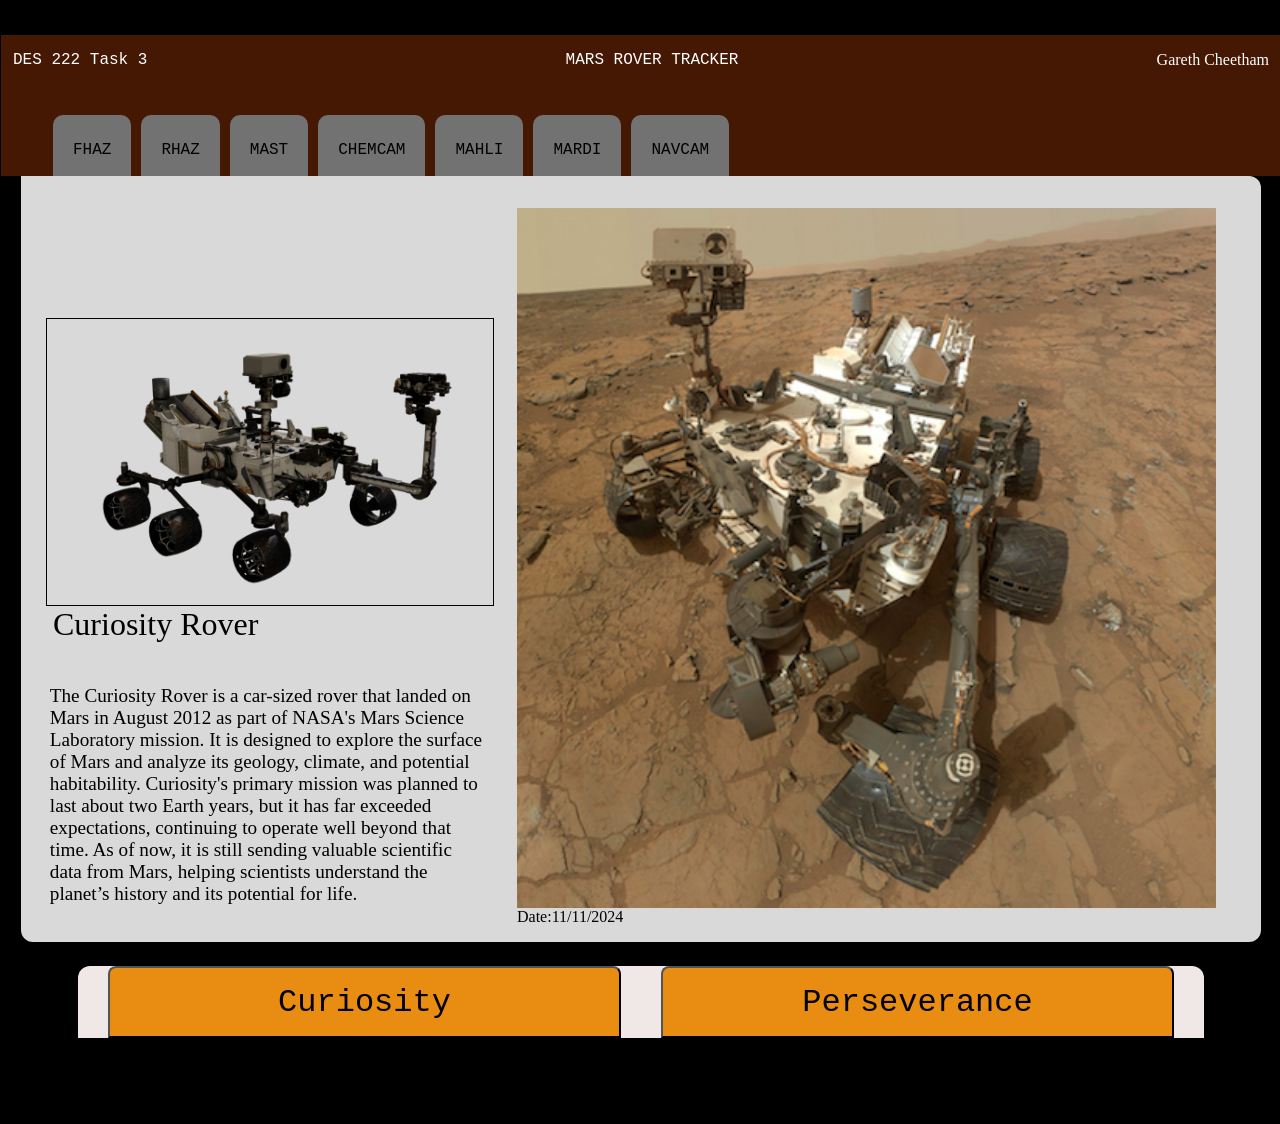
<file: index.html>
<!DOCTYPE html>
<html lang="en">
    <head>
        <meta charset="utf-8"/>
        <title>Mars Rover Tracker - Explore the Red Planet</title>
        <link rel="stylesheet" type="text/css" href="./css/index.css"/>

    </head>
    <body>
        <script src="main.js"></script>
        <!--Main Content Section-->
        <div class="desktop-one">
            <div>
                <!-- Navigation Header Selection-->
                <header class="flex-col-center-center header">
                    <div class="header__column">
                        <div class="header__row--top">
                            <p class="header__title ui text size-textxs">DES 222 Task 3</p>
                            <p class="header__title ui text size-texts">MARS ROVER TRACKER</p>
                            <p class="header__author ui text size-textxs">Gareth Cheetham</p>
                        </div>
                        <ul class="header__rowNavigation">
                            <li>
                                <button class="camera-button" data-camera="FHAZ">
                                    <p class="header__menu-item ui text size-textmd">FHAZ</p>
                                </button>
                            </li>
                            <li>
                                <button class="camera-button" data-camera="RHAZ">
                                    <p class="header__menu-item ui text size-textmd">RHAZ</p>
                                </button>
                            </li>
                            <li>
                                <button class="camera-button" data-camera="MAST">
                                    <p class="header__menu-item ui text size-textmd">MAST</p>
                                </button>
                            </li>
                            <li>
                                <button class="camera-button" data-camera="CHEMCAM">
                                    <p class="header__menu-item ui text size-textmd">CHEMCAM</p>
                                </button>
                            </li>
                            <li>
                                <button class="camera-button" data-camera="MAHLI">
                                    <p class="header__menu-item ui text size-textmd">MAHLI</p>
                                </button>
                            </li>
                            <li>
                                <button class="camera-button" data-camera="MARDI">
                                    <p class="header__menu-item ui text size-textmd">MARDI</p>
                                </button>
                            </li>
                            <li>
                                <button class="camera-button" data-camera="NAVCAM">
                                    <p class="header__menu-item ui text size-textmd">NAVCAM</p>
                                </button>
                            </li>
                        </ul>
                    </div>
                </header>

                <!--Image Gallery Section-->
                <div class="row">
                    <div class="opentab">
                        <div class="opentab__row">
                            <div class="opentab__column">
                                <img
                                    src="img/Mast Camera Highlight.png"
                                    alt="Mast Camera Image"
                                    class="opentab__highlightImage"
                                />
                                <p class="opentab__title ui text size-textmd">Mast Camera</p>
                                <p class="opentab__description ui text size-textxs">
                                    Camera Description: Lorem ipsum dolor sit ame, consectetur adipiscin elit.
                                </p>
                            </div>
                            <div class="opentab__picture">
                                <img
                                    alt="MastCam Picture"
                                    class="opentab__cameraPicture"
                                    id = "opentab-image"
                                />
                                <p class="opentab__date ui text size-texts">Date:11/11/2024</p>
                            </div>
                        </div>
                    </div>
                </div>
            </div>

            <!--Rover Selection Section-->
            <div class="row_one">
                <div class="rowcuriosity">
                    
                    <button class="rowcuriosity__button--curiosity ui button amber_a700 size-sm fill round" id = "curiosityButton"
                    onclick="switchRover('Curiosity')">Curiosity</button>

                    <button class="rowcuriosity__button--perseverance ui button yellow_900 size-xs fill round" id = "perseveranceButton"
                    onclick="switchRover('Perseverance')">Perseverance</button>
                </div>
            </div>
            <div class="rover-content">
                <div class="left-section">
                  <h1 class="opentab__title"></h1>
                  <p class="opentab__description"></p>
                </div>
              </div>
        </div>
    </body>
</html>
</file>
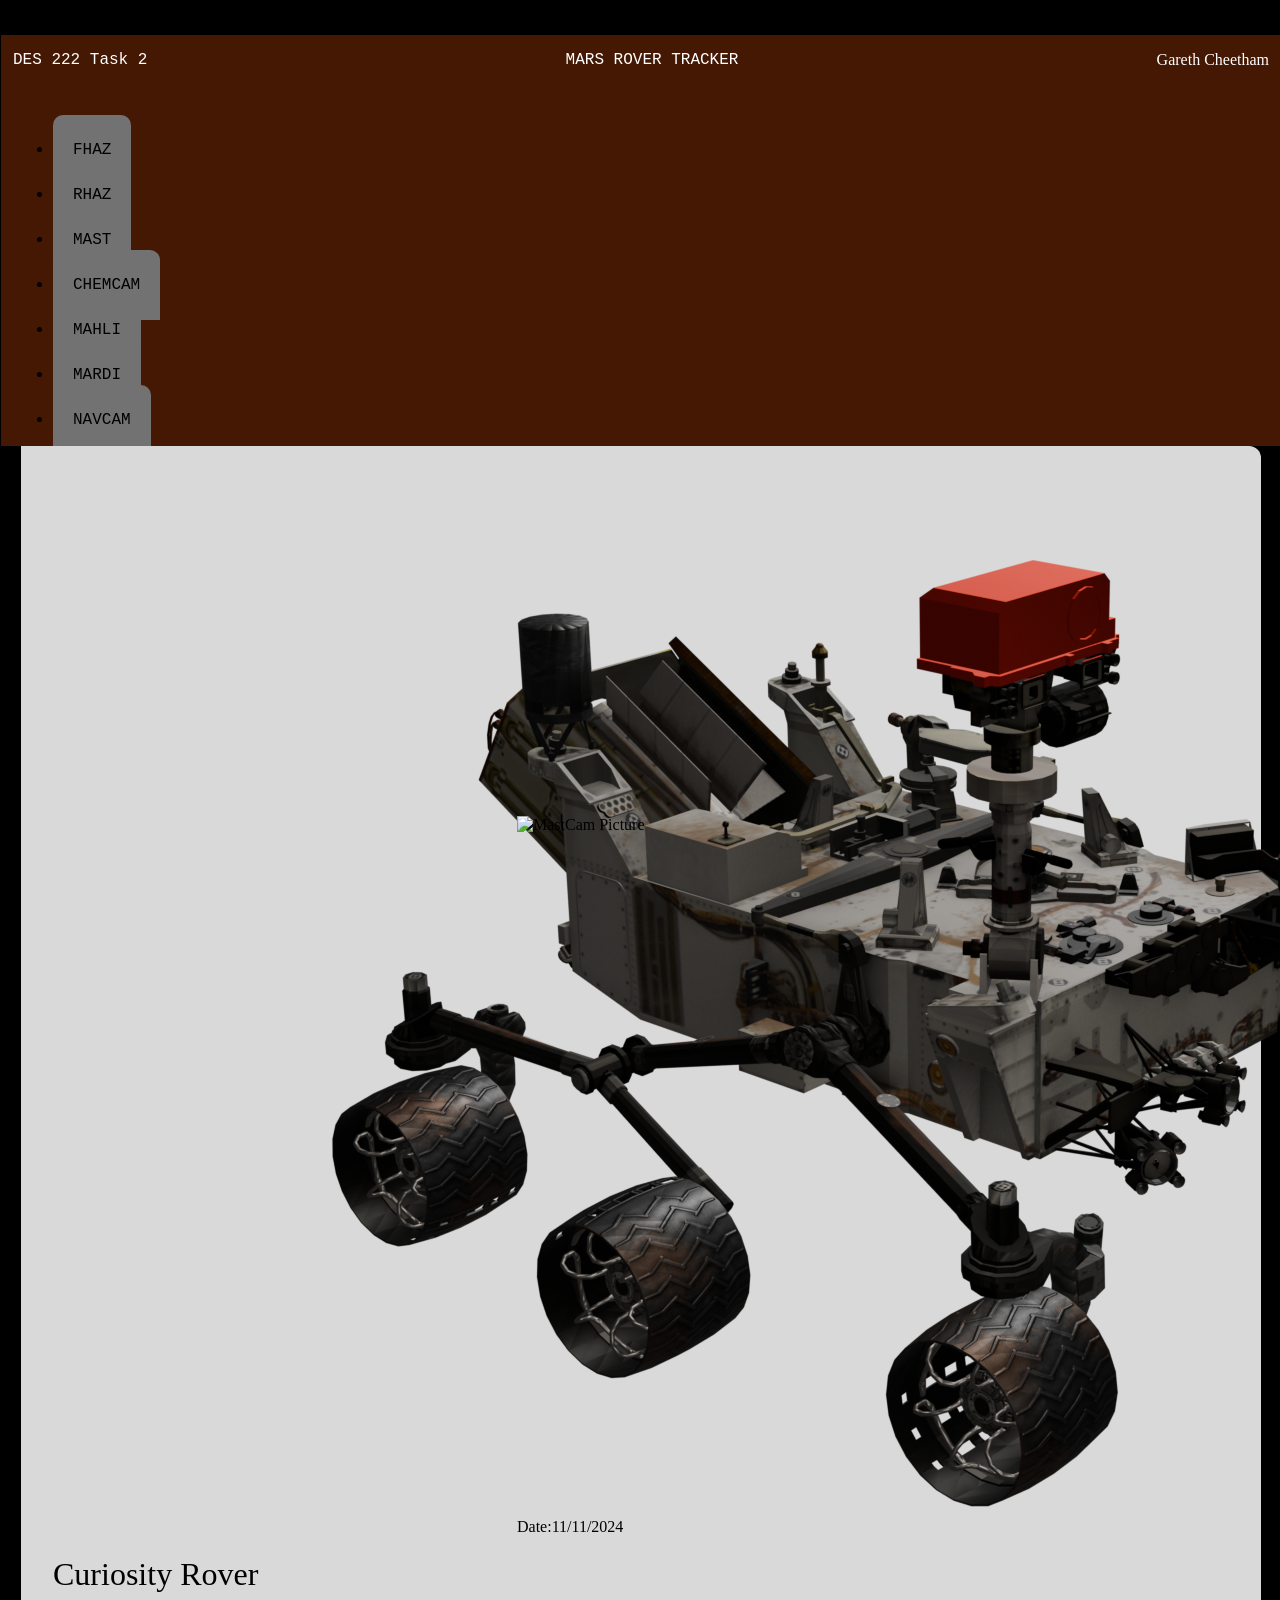
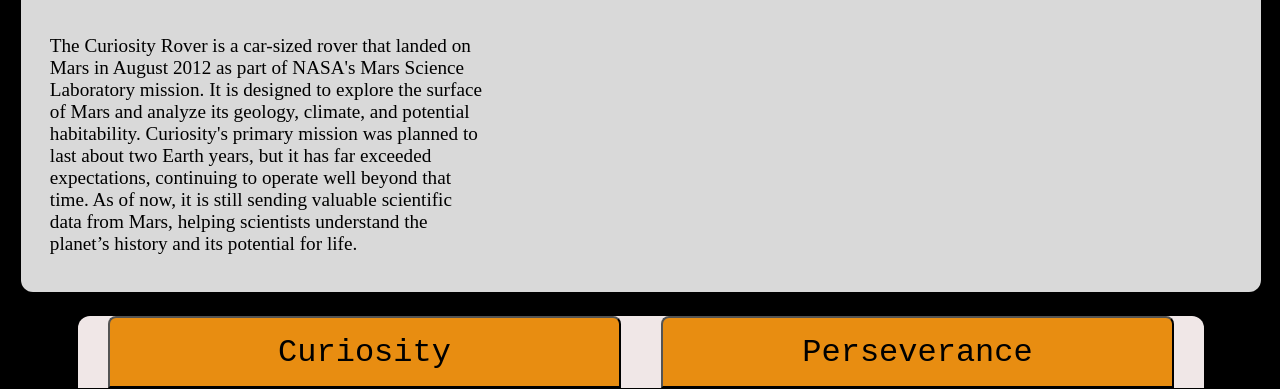
<file: main.html>
<!DOCTYPE html>
<html lang="en">
    <head>
        <meta charset="utf-8"/>
        <title>Mars Rover Tracker - Explore the Red Planet</title>
        <link rel="stylesheet" type="text/css" href="./css/index.css"/>

    </head>
    <body>
        <script src="main.js"></script>
        <!--Main Content Section-->
        <div class="desktop-one">
            <div>
                <!-- Navigation Header Selection-->
                <header class="flex-col-center-center header">
                    <div class="header__column">
                        <div class="header__row--top">
                            <p class="header__title ui text size-textxs">DES 222 Task 2</p>
                            <p class="header__title ui text size-texts">MARS ROVER TRACKER</p>
                            <p class="header__author ui text size-textxs">Gareth Cheetham</p>
                        </div>
                        <ul class="header__rowNavigation">
                            <li>
                                <button class="camera-button" data-camera="FHAZ">
                                    <p class="header__menu-item ui text size-textmd">FHAZ</p>
                                </button>
                            </li>
                            <li>
                                <button class="camera-button" data-camera="RHAZ">
                                    <p class="header__menu-item ui text size-textmd">RHAZ</p>
                                </button>
                            </li>
                            <li>
                                <button class="camera-button" data-camera="MAST">
                                    <p class="header__menu-item ui text size-textmd">MAST</p>
                                </button>
                            </li>
                            <li>
                                <button class="camera-button" data-camera="CHEMCAM">
                                    <p class="header__menu-item ui text size-textmd">CHEMCAM</p>
                                </button>
                            </li>
                            <li>
                                <button class="camera-button" data-camera="MAHLI">
                                    <p class="header__menu-item ui text size-textmd">MAHLI</p>
                                </button>
                            </li>
                            <li>
                                <button class="camera-button" data-camera="MARDI">
                                    <p class="header__menu-item ui text size-textmd">MARDI</p>
                                </button>
                            </li>
                            <li>
                                <button class="camera-button" data-camera="NAVCAM">
                                    <p class="header__menu-item ui text size-textmd">NAVCAM</p>
                                </button>
                            </li>
                        </ul>
                    </div>
                </header>

                <!--Image Gallery Section-->
                <div class="row">
                    <div class="opentab">
                        <div class="opentab__row">
                            <div class="opentab__column">
                                <img
                                    src="img/Mast Camera Highlight.png"
                                    alt="Mast Camera Image"
                                    class="opentab__hightlightImage"
                                />
                                <p class="opentab__title ui text size-textmd">Mast Camera</p>
                                <p class="opentab__description ui text size-textxs">
                                    Camera Description: Lorem ipsum dolor sit ame, consectetur adipiscin elit.
                                </p>
                            </div>
                            <div class="opentab__picture">
                                <img
                                    alt="MastCam Picture"
                                    class="opentab__cameraPicture"
                                    id = "opentab-image"
                                />
                                <p class="opentab__date ui text size-texts">Date:11/11/2024</p>
                            </div>
                        </div>
                    </div>
                </div>
            </div>

            <!--Rover Selection Section-->
            <div class="row_one">
                <div class="rowcuriosity">
                    
                    <button class="rowcuriosity__button--curiosity ui button amber_a700 size-sm fill round" 
                    onclick="switchRover('Curiosity')">Curiosity</button>

                    <button class="rowcuriosity__button--perseverance ui button yellow_900 size-xs fill round"
                    onclick="switchRover('Perseverance')">Perseverance</button>
                </div>
            </div>
        </div>
    </body>
</html>
</file>
<file: css/index.css>
/* 
Variables
*/

:root{
    /* Colour Variables */
    --amber_a700: #fda600;
    --blue_gray_100: #d9d9d9;
    --gray_200:#f0e7e7;
    --brown_900:#451804;
    --yellow_900: #e88d11;
    --button_hover: #a5a5a5;
    --button_neutral:#727272;

    /* Shadow Variables */

    --shadow-xs: 0 4px 4px 0 #0000003f;
    --shadow-sm: 2px -8px 20px 1px #0000003f;
}

.flex-col-center-center{
    display: flex;
    flex-direction: column;
    align-items: center;
    justify-content: center;
}

/* 
Common CSS
*/

html,body{
    margin: 0;
    padding: 0;
    height: 100%;
}

.header__title{
    color: white !important;
    font-family: 'Courier New', Courier, monospace;
}



.camera-button {
    margin-right: 10px;
    margin-bottom: -25px;
    font-family: 'Courier New', Courier, monospace;
    padding: 10px 20px; /* Add padding to the button */
    background-color: var(--button_neutral); /* Button color */
    color: black; /* Text color */
    border: none; /* Remove default border */
    border-top-left-radius: 10px; /* Curved top left corner */
    border-top-right-radius: 10px; /* Curved top right corner */
    border-bottom-left-radius: 0; /* Sharp bottom left corner */
    border-bottom-right-radius: 0; /* Sharp bottom right corner */
    font-size: 16px; /* Font size */
    cursor: pointer; /* Pointer cursor on hover */
    transition: background-color 0.3s ease; /* Smooth color change on hover */
}

.camera-button:hover{
    background-color: var(--button_hover);
}

.camera-button:focus{
    background-color: var(--blue_gray_100);
}


/* Page CSS */

.desktop-one{
    gap: 24px;
    background-color: black;
    box-shadow: var(--shadow-xs);
    display: flex;
    width: 100%;
    flex-direction: column;
    border: 1px solid black;
}

/* Header Styling */
.header {
    padding-left: 12px;
    padding-right: 12px;
    background-color: var(--brown_900);
    border-top: 34px solid black;
    padding-bottom: 0;
    margin-bottom: 0;
    display: flex;
    flex-direction: column;  /* Align children vertically */
}


.header__column{
    margin-right: auto;
    gap: 14px;
    display: flex;
    align-self: stretch;
    flex-direction: column;
    max-width: 1410px;
    width: 100%;
    margin-left: auto;
    margin-bottom: 0;
}

.header__row--top{
    display: flex;
    justify-content: space-between;
    align-items: center;
    flex-wrap: wrap;
    gap: 20px;
}

.header__author{
    color: white !important;
    align-self: flex-start;
}

/* Tab and button layout adjustment */
.header__row--navigation {
    margin-left: 8px !important;
    margin-bottom: -20px;
    list-style-type: none;
    gap: 1rem;
    display: flex;

}

.row {
    margin-top: 0; /* Remove any top margin */
    padding-left: 20px;
    padding-right: 20px;
    position: relative;
    display: flex;
}

/* Adjust tab container (opentab) */
.opentab{
    border-top-right-radius: 12px;
    border-bottom-left-radius: 12px;
    border-bottom-right-radius: 12px;
    background-color: var(--blue_gray_100);
    width: 100%;
    display: flex;
    max-width: 1400px;
    margin-top: 0; /* Remove top margin */
    margin-left: auto;
    margin-right: auto;
    border-top: none;
    /* border: 1px solid black; */
}

.opentab__row{
    margin-top: 30px;
    width: 100%;
    display: flex;
    align-items: center;
}

.opentab__column{
    margin-bottom: 18px;
    align-self: flex-end;
    width: 40%;
    display: flex;
    flex-direction: column;
    align-items: start;
}

.opentab__highlightImage{
    height: 286px !important;
    width: 90%;
    object-fit: contain;
    margin-left: 5%;
    border: 1px solid black;
}

.opentab__title {
    font-size: 1.5em;
    margin-top: 0; /* No space on top */
    margin-left: 1em;
}



.opentab__description{
    /* margin-top: 10px; */
    margin-left: 1.5em;
    margin-right: 1.5em;
    font-size: 1em;
}

.opentab__picture{
    flex: 1;
    display: flex;
    flex-direction: column;
    align-items: start;
}

.opentab__cameraPicture{
    height: 704px !important; 
    width: 94%;
    object-fit: contain;
}

.opentab__date{
    margin-top: -2px;
    position: relative;
}

.row_one{
    padding-left: 56px;
    padding-right: 56px;
    display: flex;
    justify-content: center;
}

.rowcuriosity{
    padding-left: 20px;
    padding-right: 20px;
    border-top-left-radius: 12px;
    border-top-right-radius: 12px;
    gap: 20px;
    background-color: var(--gray_200);
    display: flex;
    justify-content: center;
    align-items: end;
    max-width: 1086px;
    width: 100%;
    margin-left: auto;
    margin-right: auto
}

.rowcuriosity__button--curiosity, .rowcuriosity__button--perseverance {
    color: black !important;
    width: 50%;
    padding-left: 33px;
    padding-right: 33px;
    border-top-left-radius: 8px !important;
    border-top-right-radius: 8px !important;
    background-color: var(--yellow_900);
    height: 72px; /* Smaller height by default */
    cursor: pointer; /* Change cursor to pointer for interactivity */
    font-size: 2em; /* Adjust text size */
    font-family: 'Courier New', Courier, monospace;
    transition: all 0.3s ease; /* Smooth transition for background, size, etc. */
}

.rowcuriosity__button--curiosity:focus,
.rowcuriosity__button--curiosity:active {
    background-color: var(--amber_a700); /* Maintain Curiosity color when focused */
    height: 100px; /* Keep the height consistent */
    box-shadow: 0 4px 6px rgba(0, 0, 0, 0.1); /* Focus effect */
}

.rowcuriosity__button--perseverance:focus,
.rowcuriosity__button--perseverance:active {
    background-color: var(--amber_a700); /* Maintain Curiosity color when focused */
    height: 100px; /* Keep the height consistent */
    box-shadow: 0 4px 6px rgba(0, 0, 0, 0.1); /* Focus effect */
}

/* Add a hover effect */
.rowcuriosity__button--curiosity:hover,
.rowcuriosity__button--perseverance:hover {
    opacity: 0.8; /* Slight opacity change on hover */
}

/* Optional: Adjust for the layout of buttons */
.rowcuriosity__button--curiosity,
.rowcuriosity__button--perseverance {
    margin: 0 10px; /* Ensure consistent margin between buttons */
}

.rover-content {
    display: flex;
    justify-content: space-between;
    padding: 20px;
  }
  
  .left-section {
    width: 45%;
  }
  
  .right-section {
    width: 45%;
    text-align: center;
  }
  
  .opentab__title {
    font-size: 2rem;
  }
  
  .opentab__description {
    font-size: 1.2rem;
    margin-top: 10px;
  }
  
  .opentab__cameraPicture {
    max-width: 100%;
    max-height: 100%;
  }
</file>
